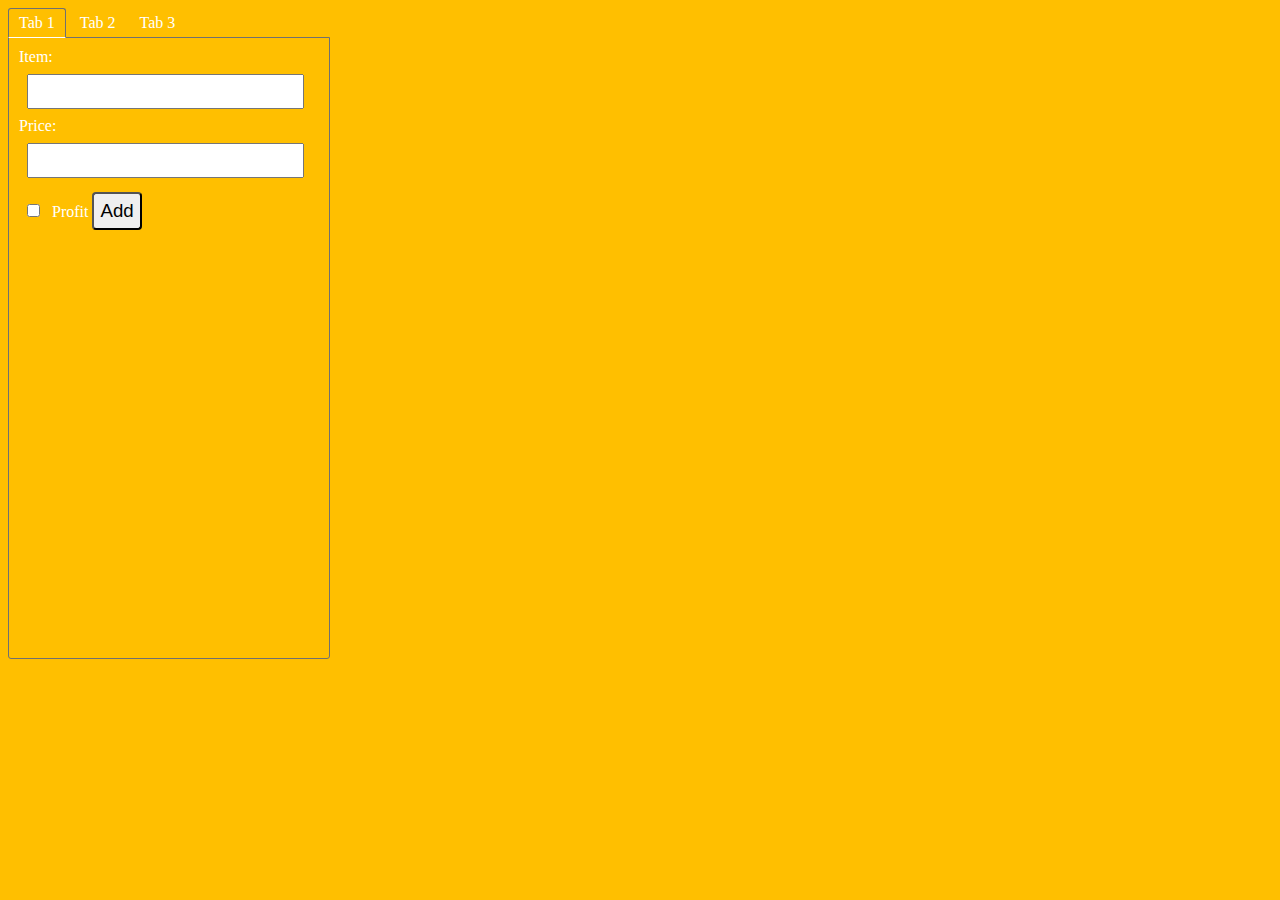
<file: index.html>
<!DOCTYPE html>
<html lang="en" dir="ltr">
  <head>
    <meta charset="utf-8">
    <title></title>
    <link rel="stylesheet" href="css/style.css">
    <script src="jquery-3.6.0.min.js"></script>
    <link rel="stylesheet" href="https://use.fontawesome.com/releases/v5.0.13/css/all.css" integrity="sha384-DNOHZ68U8hZfKXOrtjWvjxusGo9WQnrNx2sqG0tfsghAvtVlRW3tvkXWZh58N9jp" crossorigin="anonymous">
    <link href="https://fonts.googleapis.com/css?family=Bad+Script" rel="stylesheet">

  </head>
  <body>
    <div id="tabs">
      <div class="tab whiteborder">Tab 1</div>
      <div class="tab">Tab 2</div>
      <div class="tab">Tab 3</div>


      <div class="tabContent">
        <div>
          <label class="rev-text" for="name">Item: </label>
          <input class="revenue-input" type="text" name="item" id="item" required>
          <label class="rev-text" for="name">Price: </label>
          <input class="revenue-input" type="text" name="price" id="price" required>
          <input class="revenue-input" type="checkbox" name="profit" id="profit" value="1">
          <label class="rev-text">Profit</label>
          <button class="revenue-button" id="addButton" onclick="addElement()">Add</button>
        </div>
      </div>
      <div class="tabContent">
        <h3 class="converter-text">Валюта з якої переводимо</h3>
        <select id="currency1">
          <option value="UAH">UAH</option>
        </select>

        <h3 class="converter-text">Валюта в яку переводимо</h3>
        <select id="currency2">
          <option value="UAH">UAH</option>
          <option value="RUB">RUB</option>
          <option value="USD">USD</option>
          <option value="EUR">EUR</option>
        </select>

        <input type="text" id="sum" placeholder="Кількість">
        <input type="text" id="result" placeholder="Результат">

        <input id="sell" type="radio" value="0" name="drone" checked> продати
        <input id="buy" type="radio" value="1" name="drone"> купити

        <button id="calculate">Порахувати</button>
      </div>
      <div class="tabContent">
        <div id = "todo">
            <h1 class="todo-text"> MY TO-DO LIST <i id="pencil" class="fas fa-pencil-alt"></i> </h1>

            <input class="todo-input" type = "text" placeholder="Add New Todo">

            <ul class="todos">


            </ul>

            <div id= "buttons">
                <button class="save">Save</button>
                <button class="clear">Clear</button>

            </div>
        </div>
      </div>
    </div>

    <script type="text/javascript" src="js/script-tabs.js"></script>
    <script type="text/javascript" src="js/script-vutr.js"></script>
    <script type="text/javascript" src="js/script-conv.js"></script>
    <script type="text/javascript" src="js/script-todo.js"></script>
  </body>
</html>
</file>
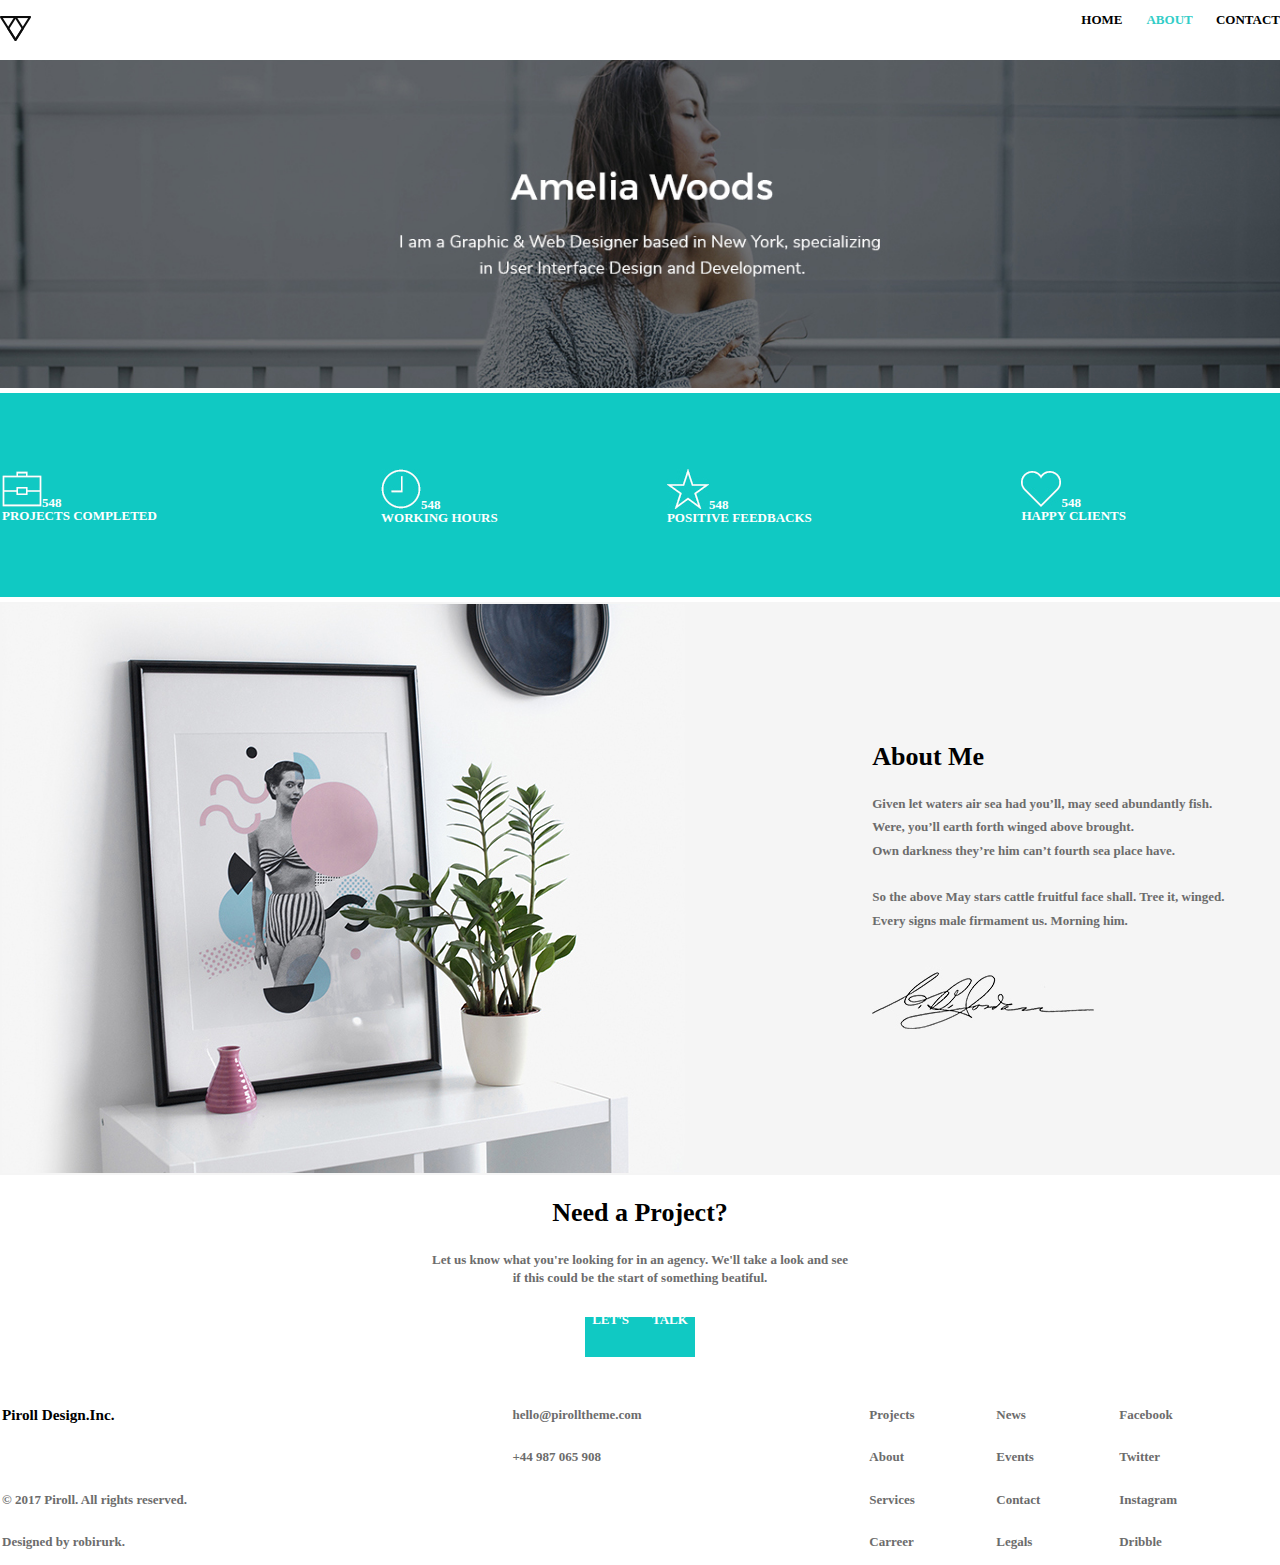
<file: PS/27.1,.html>
<!DOCTYPE HTML>
<html>
<head>
	<html lang="UK">
	<title>27.1</title>
	<meta charset="utf-8">
	 <style>
   * {
    padding: 0;
   }
  </style>
   <style>
   .thumb img  {    
    margin-bottom: 0px;
   }
  </style>
   <style>
    .link {
     width: 110px;
     height: 40px;
     background: #10c9c3;
     margin: auto;
    }
    .link a {
   	 text-align: center;
     display: block;
     height: 100%;
     color: #ffffff;
     }
  </style>
</head>
<body>
	<header>
	<style>
		a{
       color: #000000;
       }
        a:visited {
       color: #000000;
       }  
       a:hover {
       color: #31cdc7;
       }a {
       text-decoration: none;
       }
       a:hover { text-decoration: none; }
  </style>
	 <img src="TRRIK.gif" align="left">
      <style>
       body { 
     margin-right: 0%;
     margin-left: 0%;
     margin-top: 0%;
    }
      </style>
		  <p align="right">
      <a href="27.1.html"><font size="2"><b>HOME</b></a></font>
      <style>
      p {
      word-spacing: 20px;
      } 
      </style>
		  <a href="27.1,.html"><font size="2"><font color="#31cdc7">  <b>ABOUT</b></a></font>
      <style>
      p {
      word-spacing: 20px;
      } 
      </style>
		  <a href="27.1..html"><font size="2"> <b>CONTACT</b></a></p></font>
		<br>
		<br>
		<br>
	 </header>
<main>
		<img src="44.jpg" width="100%">
		<style>
			Table {
			margin-top : 5px ;
		}
		</style>
		<table width="100%" bgcolor="#10c9c3">
			<tr>
				<td height="200" align="justify"><img src="z.jpg"><font color="white"><b>548
					<br>
					<br>
									PROJECTS COMPLETED</b></a></td></font>
				<td height="200" align="justify"><img src="x.jpg"><font color="white"><b>548
					<br>
					<br>
									WORKING HOURS</b></a></td></font>
				<td height="200" align="justify"><img src="c.jpg"><font color="white"><b>548
					<br>
					<br>
									POSITIVE FEEDBACKS</b></a></td></font>
				<td height="200" align="justify"><img src="v.jpg"><font color="white"><b>548
					<br>
					<br>
									HAPPY CLIENTS</b></a><td></font>
			</tr>
		</table>
		<table bgcolor="f5f5f5" width="100%">
			<tr>
				<td><img src="45.jpg"></td>
				<td align="margin-left"><h1><b>About Me</b></h1><br>
					<font color="#6c6c6c">
					<style>
  					body { line-height: 6px; }
					</style>
					<h4><b>Given let waters air sea had you’ll, may seed abundantly fish.<br></h4></b>
 					<h4><b>Were, you’ll earth forth winged above brought.<br></h4></b>
  					<h4><b>Own darkness they’re him can’t fourth sea place have.<br></h4></b>
  					<br>
					<h4><b>So the above May stars cattle fruitful face shall. Tree it, winged.<br></h4></b>
					<h4><b>Every signs male firmament us. Morning him.<br></h4></b></font>
					<img src="46.jpg">
				</td>
			</tr>
		</table>
		<br>
		<br>
		<br>
				<h1 align="center"><b>Need a Project?</b></h1>
				<br>
					<font color="#6c6c6c"><b><h4 align="center">
						Let us know what you're looking for in an agency. We'll take a look and see
						<br>
						<br>
						<br>
						if this could be the start of something beatiful.
					</font></h4></b>
		<br>
		<div class="link" align="center">
			<p align="center"><a href="27.1.html" shape="rect">
				<font color="white"><b>LET'S TALK</b>
			</a></p></font>
			<br>
			<br>
			<br>
		</div>
	</main>
	 <footer>
      <style>
        body {
             margin-bottom: 7em;
           }
      </style>
      <br>
      <br>
      <br>
      <br>
      <br>
      <table width="100%" align="left">
      <tr>
        <td><h3><b>Piroll Design.Inc.</b></h3></td>
        <td><a href=""><font color="#6c6c6c"><h4>hello@pirolltheme.com</font></h4></a></td>
        <td><a href=""><font color="#6c6c6c"><h4>Projects</h4></font></a></td>
        <td><a href=""><font color="#6c6c6c"><h4>News</h4></font></a></td>
        <td><a href=""><font color="#6c6c6c"><h4>Facebook</h4></font></a></td>
      </tr>
      <tr>
        <td></td>
        <td><a href=""><font color="#6c6c6c"><h4>+44 987 065 908</font></h4></a></td>
        <td><a href=""><font color="#6c6c6c"><h4>About</h4></font></a></td>
        <td><a href=""><font color="#6c6c6c"><h4>Events</h4></font></a></td>
        <td><a href=""><font color="#6c6c6c"><h4>Twitter</h4></font></a></td>
      </tr>
      <tr>
        <td><font color="#6c6c6c"><h4>© 2017 Piroll. All rights reserved.</font></h4></td>
        <td></td>
        <td><a href=""><font color="#6c6c6c"><h4>Services</h4></font></a></td>
        <td><a href=""><font color="#6c6c6c"><h4>Contact</h4></font></a></td>
        <td><a href=""><font color="#6c6c6c"><h4>Instagram</h4></font></a></td>
      </tr>
      <tr>
        <td><font color="#6c6c6c"><h4>Designed by robirurk.</font></h4></td>
        <td></td>
        <td><a href=""><font color="#6c6c6c"><h4>Carreer</h4></font></a></td>
        <td><a href=""><font color="#6c6c6c"><h4>Legals</h4></font></a></td>
        <td><a href=""><font color="#6c6c6c"><h4>Dribble</h4></font></a></td>
      </tr>
    </table>
    </footer>
</body>
</html>
</body>
</html>
</file>
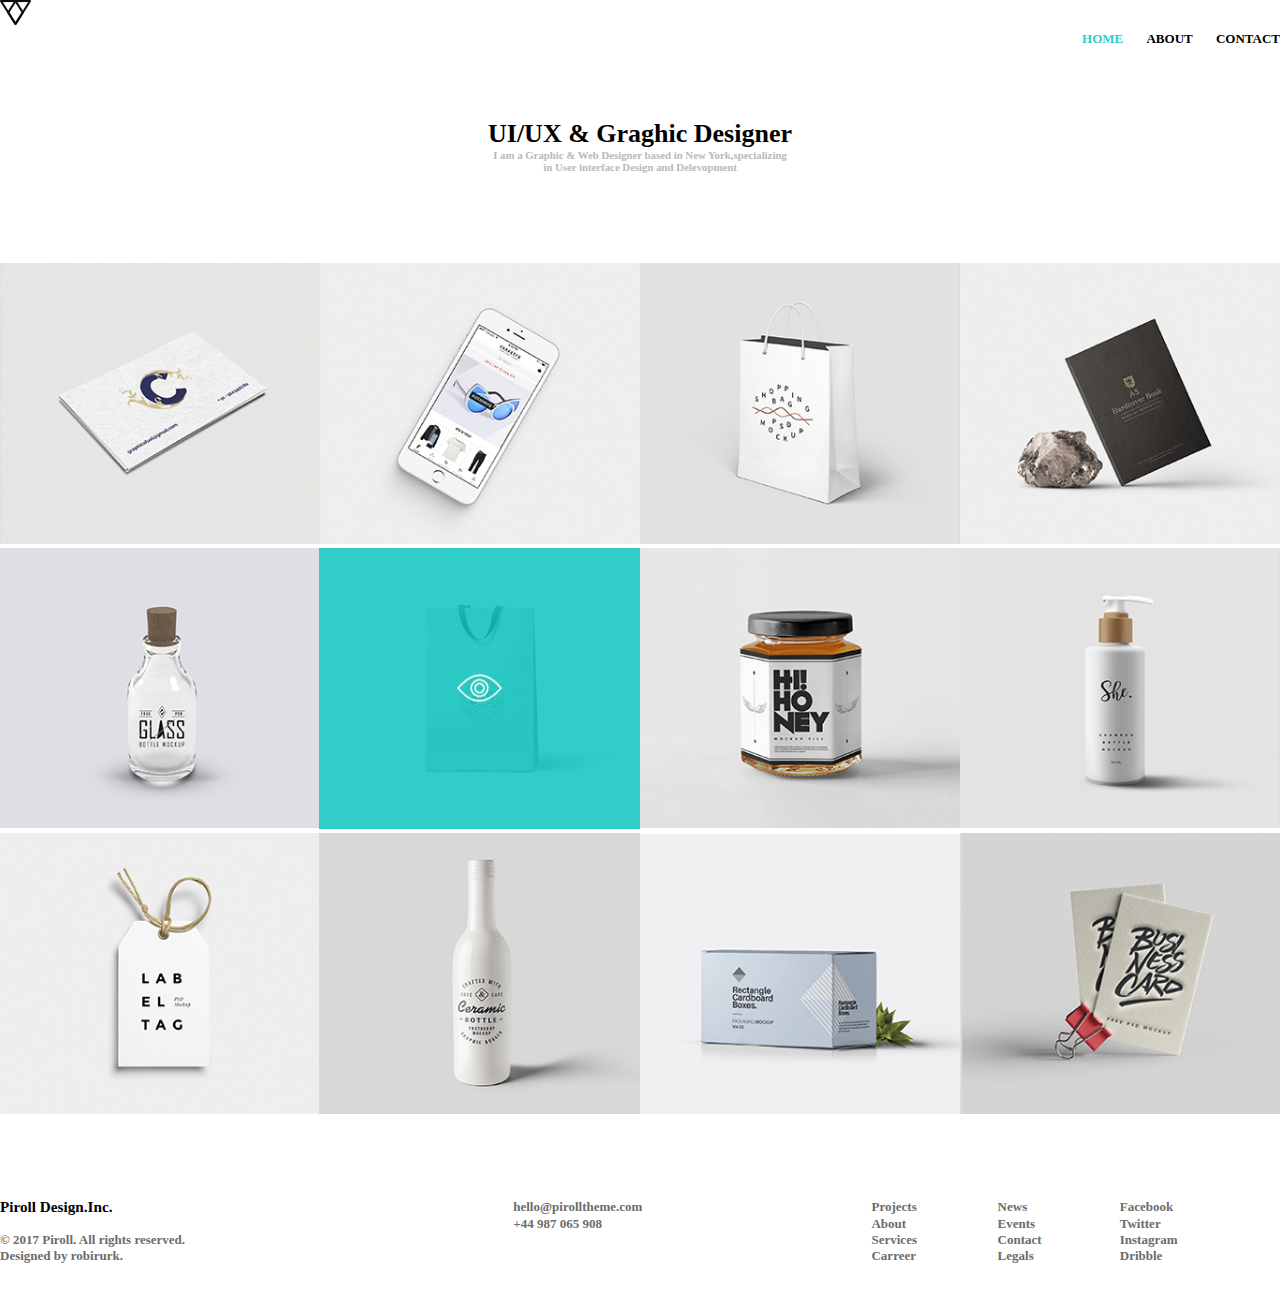
<file: PS/27.1.html>
<!DOCTYPE HTML>
<html>
<head>
	<html lang="UK">
	<title>27.1</title>
	<meta charset="utf-8">
  <style>
        Table {
      border-spacing: 0px 0px;
    }
    * {
    margin: 0;
    padding: 0;
   }
  </style>
         <style>
        body {
             margin-bottom: 7em;
           }
      </style>
</head>
<body>
	<header>
  <style>
       a{
       color: #000000;
       }
        a:visited {
       color: #000000;
       }  
       a:hover {
       color: #31cdc7;
       }a {
       text-decoration: none;
       }
       a:hover { text-decoration: none; }
  </style>
  <div class="image_wrap">
   <img src="TRRIK.gif" vspace="10">
    </div>
      <p align="right">
      <a href="27.1.html"><font size="2"><font color="#31cdc7"> <b>HOME</b></a></font>
      <style>
      p {
      word-spacing: 20px;
      } 
      </style>
		  <a href="27.1,.html"><font size="2"> <b>ABOUT</b></a></font>
      <style>
      p {
      word-spacing: 20px;
      } 
      </style>
		  <a href="27.1..html"><font size="2"> <b>CONTACT</b></a></p></font></p>
	 <br>
   <br>
   </header>
        <br>
        <br>
        <h1 align="center">UI/UX & Graghic Designer</h1>
        <font color="#b9b9b9"><h5 align="center">I am a Graphic & Web Designer based in New York,specializing<br>
        in User interface Design and Delevopment</h5></font>
        <br>
        <br>
        <br>
        <br>
        <br>
    <main>
      <table width="100%" cellspacing="0">
        <tr>
          <td><img src="1.jpg" width="100%"></td>
          <td><img src="2.jpg" width="100%"></td>
          <td><img src="3.jpg" width="100%"></td>
          <td><img src="4.jpg" width="100%"></td>
        </tr>
        <tr>
          <td><img src="5.jpg" width="100%"></td>
          <td><img src="6.jpg" width="100%"></td>
          <td><img src="7.jpg" width="100%"></td>
          <td><img src="8.jpg" width="100%"></td>
          </tr>
          <tr>
          <td><img src="9.jpg" width="100%"></td>
          <td><img src="10.jpg" width="100%"></td>
          <td><img src="11.jpg" width="100%"></td>
          <td><Img src="12.jpg" width="100%"></td>
          </tr>
      </table>
      </main>
      <footer> 
      <br>
      <br>
      <br>
      <br>
      <br>
      <table width="100%" align="left">
      <tr>
        <td><h3><b>Piroll Design.Inc.</b></h3></td>
        <td><a href=""><font color="#6c6c6c"><h4>hello@pirolltheme.com</font></h4></a></td>
        <td><a href=""><font color="#6c6c6c"><h4>Projects</h4></font></a></td>
        <td><a href=""><font color="#6c6c6c"><h4>News</h4></font></a></td>
        <td><a href=""><font color="#6c6c6c"><h4>Facebook</h4></font></a></td>
      </tr>
      <tr>
        <td></td>
        <td><a href=""><font color="#6c6c6c"><h4>+44 987 065 908</font></h4></a></td>
        <td><a href=""><font color="#6c6c6c"><h4>About</h4></font></a></td>
        <td><a href=""><font color="#6c6c6c"><h4>Events</h4></font></a></td>
        <td><a href=""><font color="#6c6c6c"><h4>Twitter</h4></font></a></td>
      </tr>
      <tr>
        <td><font color="#6c6c6c"><h4>© 2017 Piroll. All rights reserved.</font></h4></td>
        <td></td>
        <td><a href=""><font color="#6c6c6c"><h4>Services</h4></font></a></td>
        <td><a href=""><font color="#6c6c6c"><h4>Contact</h4></font></a></td>
        <td><a href=""><font color="#6c6c6c"><h4>Instagram</h4></font></a></td>
      </tr>
      <tr>
        <td><font color="#6c6c6c"><h4>Designed by robirurk.</font></h4></td>
        <td></td>
        <td><a href=""><font color="#6c6c6c"><h4>Carreer</h4></font></a></td>
        <td><a href=""><font color="#6c6c6c"><h4>Legals</h4></font></a></td>
        <td><a href=""><font color="#6c6c6c"><h4>Dribble</h4></font></a></td>
      </tr>
    </table>
    </footer>
</body>
</html>
</file>
<file: css/style.css>
body{
    min-height:100%;


    background: #ffbf00;  /* fallback for old browsers */
   /* W3C, IE 10+/ Edge, Firefox 16+, Chrome 26+, Opera 12+, Safari 7+ */

}



#tabs .tab {
  display: inline-block;
  padding: 5px 10px;
  color: #fff;
  cursor: pointer;
  position: relative;
  z-index: 5;
}
#tabs .whiteborder {
  border: 1px solid #707070;
  border-bottom: 1px solid #fff;
  border-radius: 3px 3px 0 0;
}
#tabs .tabContent{
  width: 300px;
  height: 600px;
  border: 1px solid #707070;
  position: relative;
  top: -1px;
  z-index: 1;
  padding: 10px;
  border-radius: 0 0 3px 3px;
}
#tabs .hide{
  display: none;
}
#tabs .show{
  display: block;
}
.revenue-input, select {
  font-size: 20px;
  margin: 8px;
  padding: 4px;
}

.revenue-button {
  font-size: 14pt;
  padding: 6px;
  border-radius: 4px;
  margin-top: 6px;
}
.rev-text, .converter-text{
  color: #fff;
}
#sell{
  color: #fff;
}
#buy{
  color: #fff;
}

.todo-text{
    text-transform: uppercase;
    background: #18013e;
    color:white;
    margin: 0;
    padding:10px 28px;
    font-weight: normal;
}
.todo-input{
    background: white;
    width: 100%;
    box-sizing: border-box;
    height:50px ;
    font-size: 20px;
    font-weight: 0.5px;
    padding-left:25px;
    border: 3px solid gray;
    color: gray;
}
.todo-input:focus{
    background: #edf1f5;
    border: 3px solid black;
    outline:none;
    color: #86a8e7;
}

span{
    margin-right: 10px;
    text-align:center;
    height:50px;
    width: 0;
    opacity: 0;
    -webkit-transition:0.3s;
    transition: 0.3s linear;
}

i{
    cursor: pointer;
}
.save, .clear{
    background-color:#18013e; /* Green */
    border: none;
    color: white;
    padding: 8px 20px;
    text-align: center;
    text-decoration: none;
    display: inline-block;
    font-size: 15px;
    border-radius:4px;

    -webkit-transition-duration: 0.4s; /* Safari */
    transition-duration: 0.4s;
    cursor: pointer;

}
.save:hover {
    background-color: white;
    color: black;
    border: 2px solid black;
}
.clear:hover {
    background-color: white;
    color: black;
    border: 2px solid black;
}

#buttons{
    display:inline-block;
    text-align:center;
    margin-left:30%;
    position:absolute;
    bottom:5px;
}
#todo{
    margin: 0 auto ;
    box-shadow: 0 0 1em black;
    max-width: 400px;
    height:100%;
    background:white;
    position:relative;
}
#overlay{
    height: 0;
    width: 100%;
    position: fixed;
    z-index: 1;
    left: 0;
    top: 0;
    background-color: rgb(0,0,0);
    background-color: rgba(0,0,0, 0.7);
    overflow-x: hidden;
    transition: 0.5s;
    -webkit-transition:  0.5s;
}
#overlay .closebtn {
    position: absolute;
    top: 15px;
    right: 40px;
    font-size: 60px;
    color:#86a8e7;
    cursor: pointer;
}
#overlay li{
    padding: 8px;
    list-style-type:circle;
    font-size: 30px;
    color: #818181;
    display: block;
}
.todos{
    list-style-type: none;
    margin: 0;
    padding: 0;
}
.todos li{
    background: #f7f7f7;
    height:50px;
    line-height: 50px;
    cursor: pointer;
    font-size: 20px;
}
.todos li:nth-child(2n){
    background:#edf1f5;
}
.todos li:hover span{
    width: 50px;
    opacity: 1.0;
    margin-left: 5px;
}
.display{
    display:none;
    transition: 0.3s linear;
}
.checked{
    color:gray;
    text-decoration:line-through;
}

.fa-pencil-alt{
    float: right;
    padding-top: 8px;
}
.fa-trash-alt{
    color:#7f7fd5;
}
.tips{
    position: relative;
    top: 20%;
    width: 100%;
    text-align: center;
    margin-top: 25px;
}
/*  if screen size less than 450px, resize tips lists and close btn so they don't overlap */
@media screen and (max-height: 450px) {
    .overlay a {
        font-size: 20px
    }
    .overlay .closebtn {
        font-size: 40px;
        top: 15px;
        right: 35px;
    }
    #todo{
        width:100%;
        height:100%;
    }
}
</file>
